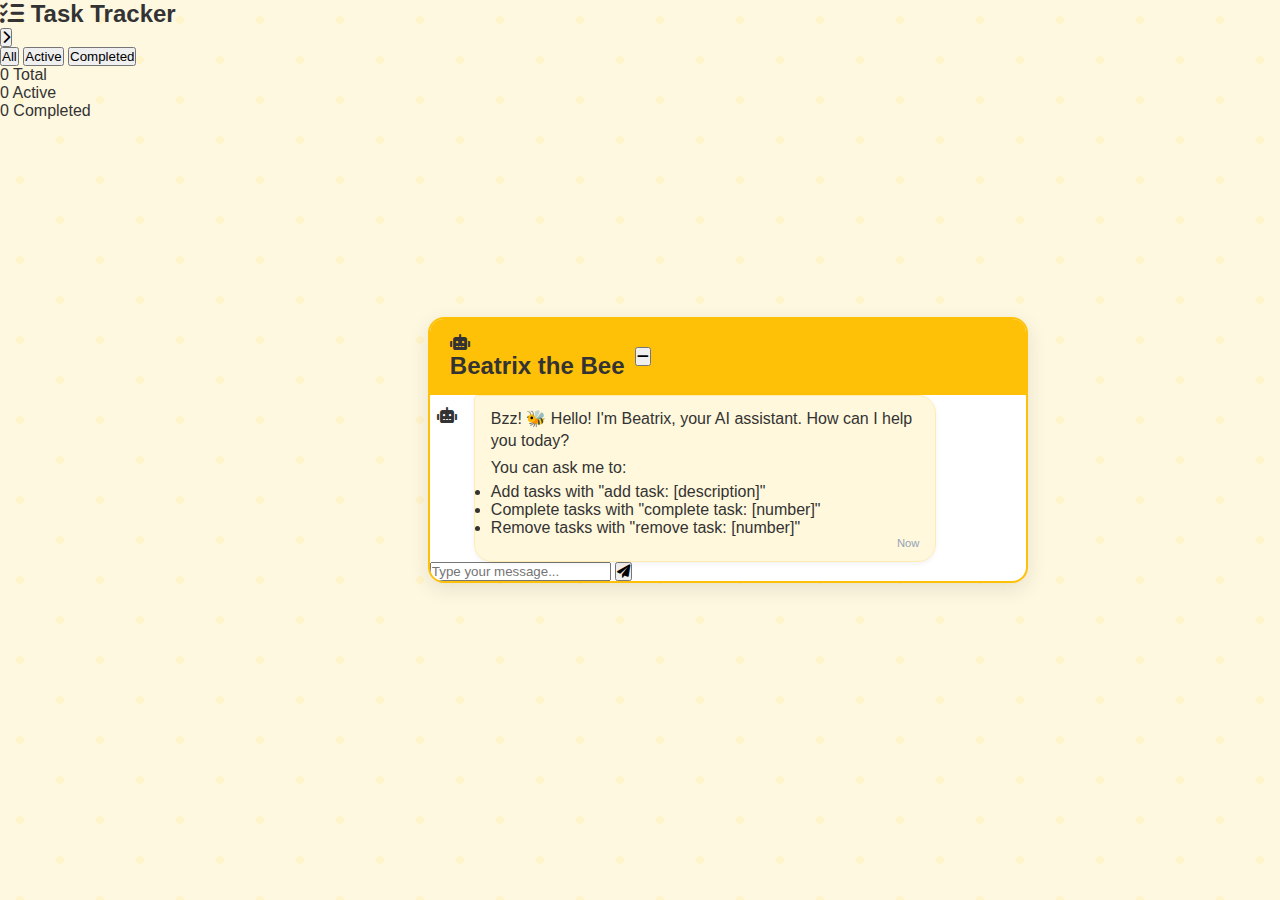
<file: frontend/index.html>
<!DOCTYPE html>
<html lang="en">
<head>
  <meta charset="UTF-8" />
  <meta name="viewport" content="width=device-width, initial-scale=1.0"/>
  <title>Task Hive Chat</title>

  <!-- Google Fonts -->
  <link rel="preconnect" href="https://fonts.gstatic.com" crossorigin />
  <link
    href="https://fonts.googleapis.com/css2?family=Poppins:wght@400;500;600&display=swap"
    rel="stylesheet"
  />

  <!-- FontAwesome for icons -->
  <link
    rel="stylesheet"
    href="https://cdnjs.cloudflare.com/ajax/libs/font-awesome/6.0.0-beta3/css/all.min.css"
  />

  <!-- Main stylesheet -->
  <link rel="stylesheet" href="../static/style.css" />
</head>
<body>
  <div class="app-container">
    <!-- SIDE PANEL -->
    <div class="side-panel" id="side-panel">
      <div class="panel-header">
        <h2><i class="fas fa-tasks"></i> Task Tracker</h2>
        <button id="toggle-panel" class="panel-toggle">
          <i class="fas fa-chevron-right"></i>
        </button>
      </div>
      
      <div class="task-filters">
        <button class="filter-btn active" data-filter="all">All</button>
        <button class="filter-btn" data-filter="active">Active</button>
        <button class="filter-btn" data-filter="completed">Completed</button>
      </div>

      <div class="task-stats">
        <div class="stat-item">
          <span class="stat-value" id="total-tasks">0</span>
          <span class="stat-label">Total</span>
        </div>
        <div class="stat-item">
          <span class="stat-value" id="active-tasks">0</span>
          <span class="stat-label">Active</span>
        </div>
        <div class="stat-item">
          <span class="stat-value" id="completed-tasks">0</span>
          <span class="stat-label">Completed</span>
        </div>
      </div>

      <div class="tasks-container">
        <div class="tasks-list" id="tasks-list">
          <!-- Tasks will be added here dynamically -->
        </div>
      </div>
    </div>

    <!-- CHAT CONTAINER -->
    <div class="chat-container">
      <!-- CHAT HEADER -->
      <div class="chat-header">
        <div class="chat-title">
          <i class="fas fa-robot"></i>
          <h2>Beatrix the Bee</h2>
        </div>
        <button id="minimize-chat">
          <i class="fas fa-minus"></i>
        </button>
      </div>

      <!-- CHAT MESSAGES -->
      <div class="chat-messages" id="chat-messages">
        <!-- Initial Bot Message -->
        <div class="message bot-message">
          <div class="avatar">
            <i class="fas fa-robot"></i>
          </div>
          <div class="message-content">
            <p>Bzz! 🐝 Hello! I'm Beatrix, your AI assistant. How can I help you today?</p>
            <p>You can ask me to:</p>
            <ul>
              <li>Add tasks with "add task: [description]"</li>
              <li>Complete tasks with "complete task: [number]"</li>
              <li>Remove tasks with "remove task: [number]"</li>
            </ul>
            <span class="timestamp">Now</span>
          </div>
        </div>
      </div>

      <!-- CHAT INPUT -->
      <div class="chat-input-container">
        <input 
          type="text" 
          id="message-input" 
          placeholder="Type your message..."
          autocomplete="off"
        />
        <button id="send-button">
          <i class="fas fa-paper-plane"></i>
        </button>
      </div>
    </div>
  </div>

  <script>
    document.addEventListener('DOMContentLoaded', () => {
      const chatMessages = document.getElementById('chat-messages');
      const messageInput = document.getElementById('message-input');
      const sendButton = document.getElementById('send-button');
      const minimizeButton = document.getElementById('minimize-chat');
      const chatContainer = document.querySelector('.chat-container');
      const tasksList = document.getElementById('tasks-list');
      const sidePanel = document.getElementById('side-panel');
      const togglePanel = document.getElementById('toggle-panel');
      const filterButtons = document.querySelectorAll('.filter-btn');
      let currentFilter = 'all';
      let tasks = [];

      // Update task statistics
      function updateStats() {
        const total = tasks.length;
        const completed = tasks.filter(t => t.completed).length;
        const active = total - completed;

        document.getElementById('total-tasks').textContent = total;
        document.getElementById('active-tasks').textContent = active;
        document.getElementById('completed-tasks').textContent = completed;
      }

      // Filter tasks based on current filter
      function filterTasks() {
        return tasks.filter(task => {
          if (currentFilter === 'all') return true;
          if (currentFilter === 'active') return !task.completed;
          if (currentFilter === 'completed') return task.completed;
          return true;
        });
      }

      // Update tasks display
      function updateTasks(updatedTasks) {
        tasks = updatedTasks || tasks;
        updateStats();
        
        const filteredTasks = filterTasks();
        tasksList.innerHTML = '';
        
        if (filteredTasks.length === 0) {
          tasksList.innerHTML = '<p class="no-tasks">No tasks yet!</p>';
          return;
        }
        
        filteredTasks.forEach(task => {
          const taskElement = document.createElement('div');
          taskElement.className = `task-item ${task.completed ? 'completed' : ''}`;
          taskElement.innerHTML = `
            <div class="task-content">
              <span class="task-id">${task.id}.</span>
              <span class="task-text">${task.text}</span>
            </div>
            <div class="task-actions">
              <button class="task-action complete" onclick="completeTask(${task.id})">
                <i class="fas fa-check"></i>
              </button>
              <button class="task-action remove" onclick="removeTask(${task.id})">
                <i class="fas fa-trash"></i>
              </button>
            </div>
          `;
          tasksList.appendChild(taskElement);
        });
      }

      // Add message to chat
      function addMessage(message, sender) {
        const messageDiv = document.createElement('div');
        messageDiv.className = `message ${sender}-message`;
        
        const timestamp = new Date().toLocaleTimeString([], { 
          hour: '2-digit', 
          minute: '2-digit' 
        });

        const avatarIcon = sender === 'user' ? 'fa-user' : 'fa-robot';
        
        messageDiv.innerHTML = `
          <div class="avatar">
            <i class="fas ${avatarIcon}"></i>
          </div>
          <div class="message-content">
            <p>${message}</p>
            <span class="timestamp">${timestamp}</span>
          </div>
        `;

        chatMessages.appendChild(messageDiv);
        chatMessages.scrollTop = chatMessages.scrollHeight;
      }

      // Send message
      async function sendMessage() {
        const message = messageInput.value.trim();
        if (!message) return;

        // Add user message
        addMessage(message, 'user');
        messageInput.value = '';

        // Show typing indicator
        const typingDiv = document.createElement('div');
        typingDiv.className = 'message bot-message typing';
        typingDiv.innerHTML = `
          <div class="avatar">
            <i class="fas fa-robot"></i>
          </div>
          <div class="message-content">
            <p><span class="typing-indicator">•••</span></p>
          </div>
        `;
        chatMessages.appendChild(typingDiv);
        chatMessages.scrollTop = chatMessages.scrollHeight;

        try {
          const response = await fetch('/api', {
            method: 'POST',
            headers: { 'Content-Type': 'application/json' },
            body: JSON.stringify({ message })
          });

          if (!response.ok) {
            throw new Error('Network response was not ok');
          }

          const data = await response.json();
          chatMessages.removeChild(typingDiv);
          addMessage(data.content, 'bot');
          
          // Update tasks if they were modified
          if (data.tasks) {
            updateTasks(data.tasks);
          }
        } catch (error) {
          chatMessages.removeChild(typingDiv);
          addMessage("I'm having trouble connecting. Please try again.", 'bot');
          console.error('Error:', error);
        }
      }

      // Task action functions
      window.completeTask = async function(taskId) {
        await sendMessage(`complete task: ${taskId}`);
      };

      window.removeTask = async function(taskId) {
        await sendMessage(`remove task: ${taskId}`);
      };

      // Event Listeners
      sendButton.addEventListener('click', sendMessage);
      
      messageInput.addEventListener('keypress', (e) => {
        if (e.key === 'Enter') {
          sendMessage();
        }
      });

      minimizeButton.addEventListener('click', () => {
        chatContainer.classList.toggle('minimized');
        minimizeButton.innerHTML = chatContainer.classList.contains('minimized') 
          ? '<i class="fas fa-plus"></i>' 
          : '<i class="fas fa-minus"></i>';
      });

      // Side panel toggle
      togglePanel.addEventListener('click', () => {
        sidePanel.classList.toggle('collapsed');
        togglePanel.innerHTML = sidePanel.classList.contains('collapsed')
          ? '<i class="fas fa-chevron-left"></i>'
          : '<i class="fas fa-chevron-right"></i>';
      });

      // Filter buttons
      filterButtons.forEach(btn => {
        btn.addEventListener('click', () => {
          filterButtons.forEach(b => b.classList.remove('active'));
          btn.classList.add('active');
          currentFilter = btn.dataset.filter;
          updateTasks();
        });
      });

      // Initialize tasks from localStorage if available
      const savedTasks = localStorage.getItem('tasks');
      if (savedTasks) {
        tasks = JSON.parse(savedTasks);
        updateTasks();
      }
    });
  </script>
</body>
</html>
</file>
<file: static/style.css>
/* Global Styles */
* {
  box-sizing: border-box;
  margin: 0;
  padding: 0;
}
body {
  font-family: 'Segoe UI', Tahoma, Geneva, Verdana, sans-serif;
  background-color: #fff8e1;
  background-image: radial-gradient(circle at 20px 20px, rgba(255, 204, 0, 0.1) 4px, transparent 0),
                    radial-gradient(circle at 60px 60px, rgba(255, 204, 0, 0.1) 4px, transparent 0);
  background-size: 80px 80px;
  height: 100vh;
  color: #333;
  margin: 0;
}

/* App Container for Sidebar and Chat */
.app-container {
  display: flex;
  height: 100%;
  width: 100%;
}

/* Sidebar (Calendar) */
.sidebar {
  width: 300px;
  background-color: #fffef7;
  border-right: 2px solid #FFC107;
  padding: 20px;
  overflow-y: auto;
}
#calendar-section h2 {
  text-align: center;
  margin-bottom: 10px;
  color: #333;
}
#calendar {
  background-color: #fffef7;
  border-radius: 8px;
  box-shadow: 0 4px 10px rgba(0,0,0,0.1);
  padding: 10px;
}

/* Chat Container */
.chat-container {
  flex: 1;
  display: flex;
  flex-direction: column;
  max-width: 600px;
  margin: auto;
  background-color: #ffffff;
  border-radius: 16px;
  box-shadow: 0 6px 20px rgba(0, 0, 0, 0.1);
  border: 2px solid #FFC107;
  overflow: hidden;
}

/* Chat Header */
.chat-header {
  background-color: #FFC107;
  color: #333;
  padding: 15px 20px;
  display: flex;
  align-items: center;
  gap: 10px;
}
.chat-header h1 {
  font-size: 1.5rem;
  flex-grow: 1;
  text-align: center;
  margin: 0;
}
.logo {
  display: flex;
  align-items: center;
}

/* Chat Box */
.chat-box {
  flex: 1;
  padding: 20px;
  overflow-y: auto;
  background-color: #fffef7;
  display: flex;
  flex-direction: column;
  gap: 15px;
  background-image: radial-gradient(circle at 20px 20px, rgba(255, 204, 0, 0.05) 4px, transparent 0),
                    radial-gradient(circle at 60px 60px, rgba(255, 204, 0, 0.05) 4px, transparent 0);
  background-size: 80px 80px;
}

/* Messages */
.message {
  display: flex;
  gap: 10px;
  max-width: 85%;
  animation: fadeIn 0.3s ease-in-out;
}
.user-message {
  align-self: flex-end;
  flex-direction: row-reverse;
}
.bot-message {
  align-self: flex-start;
}

/* Avatars */
.avatar {
  width: 40px;
  height: 40px;
  border-radius: 50%;
  display: flex;
  justify-content: center;
  align-items: center;
}
.user-avatar {
  background-color: #673AB7;
  color: white;
}
.bee-avatar {
  background-color: #FFC107;
  background-image: url("data:image/svg+xml,%3Csvg xmlns='http://www.w3.org/2000/svg' viewBox='0 0 100 100'%3E%3Cellipse cx='50' cy='50' rx='40' ry='30' fill='%23FFC107' /%3E%3Cellipse cx='50' cy='30' rx='25' ry='20' fill='%23FFC107' /%3E%3Crect x='40' y='30' width='20' height='40' fill='%23000000' /%3E%3Crect x='30' y='40' width='40' height='5' fill='%23000000' /%3E%3Crect x='30' y='55' width='40' height='5' fill='%23000000' /%3E%3Ccircle cx='30' cy='25' r='10' fill='transparent' stroke='%23000000' stroke-width='2' /%3E%3Ccircle cx='70' cy='25' r='10' fill='transparent' stroke='%23000000' stroke-width='2' /%3E%3Ccircle cx='30' cy='25' r='3' fill='%23000000' /%3E%3Ccircle cx='70' cy='25' r='3' fill='%23000000' /%3E%3C/svg%3E");
  background-size: 80%;
  background-position: center;
  background-repeat: no-repeat;
}

/* Message Content */
.message-content {
  background-color: #e2e8f0;
  padding: 12px 16px;
  border-radius: 18px;
  position: relative;
  box-shadow: 0 2px 5px rgba(0, 0, 0, 0.05);
}
.user-message .message-content {
  background-color: #673AB7;
  color: white;
  border-top-right-radius: 4px;
}
.bot-message .message-content {
  background-color: #FFF8DC;
  border: 1px solid #FFECB3;
  border-top-left-radius: 4px;
}
.message-content p {
  margin-bottom: 4px;
  line-height: 1.4;
}
.timestamp {
  font-size: 0.7rem;
  color: #94a3b8;
  display: block;
  text-align: right;
}
.user-message .timestamp {
  color: rgba(255, 255, 255, 0.7);
}

/* Chat Footer */
.chat-footer {
  display: flex;
  padding: 15px;
  background-color: #FFF9C4;
  border-top: 1px solid #FFECB3;
  gap: 10px;
}
.message-input {
  flex: 1;
  padding: 12px 16px;
  border: 1px solid #FFE082;
  border-radius: 24px;
  font-size: 1rem;
  transition: border-color 0.2s;
  background-color: white;
}
.message-input:focus {
  outline: none;
  border-color: #FFC107;
  box-shadow: 0 0 0 2px rgba(255, 193, 7, 0.3);
}
.send-btn {
  width: 44px;
  height: 44px;
  border-radius: 50%;
  background-color: #FFC107;
  color: #333;
  border: none;
  cursor: pointer;
  display: flex;
  justify-content: center;
  align-items: center;
  transition: background-color 0.2s, transform 0.1s;
}
.send-btn:hover {
  background-color: #FFB300;
}
.send-btn:active {
  transform: scale(0.95);
}

/* Animations */
@keyframes fadeIn {
  from { opacity: 0; transform: translateY(10px); }
  to { opacity: 1; transform: translateY(0); }
}
@keyframes pulse {
  0% { opacity: 0.4; }
  50% { opacity: 1; }
  100% { opacity: 0.4; }
}

/* Responsive Design */
@media (max-width: 1024px) {
  .app-container {
    flex-direction: column;
  }
  .sidebar {
    width: 100%;
    border-right: none;
    border-bottom: 2px solid #FFC107;
  }
  .chat-container {
    max-width: 100%;
  }
}
</file>
